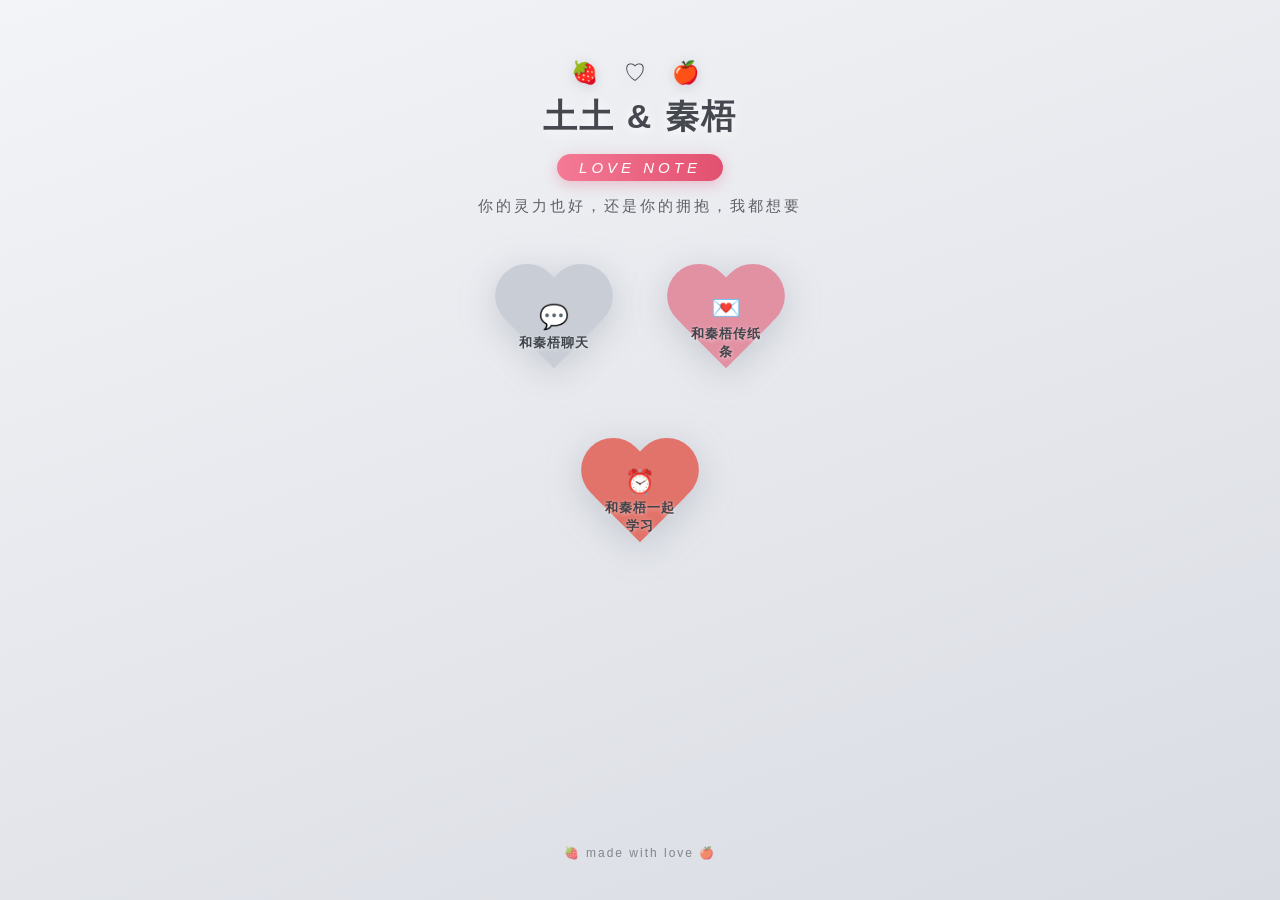
<file: index.html>
<!DOCTYPE html>
<html lang="zh-CN">
<head>
<meta charset="UTF-8">
<meta name="viewport" content="width=device-width, initial-scale=1.0, viewport-fit=cover">
<title>Love Note</title>
<link rel="stylesheet" href="style.css">
</head>
<body>

<!-- 漂浮装饰：爱心与星光 -->
<div class="float-deco" id="floatDeco"></div>

<div class="page">

  <div class="home-head">
    <div class="home-fruits">🍓 ♡ 🍎</div>
    <div class="home-names" id="homeNames"></div>
    <div><span class="home-lovenote" id="homeLoveNote"></span></div>
    <div class="home-slogan" id="homeSlogan"></div>
  </div>

  <!-- 三个爱心入口 -->
  <div class="hearts" id="hearts"></div>

  <div class="home-footer" id="homeFooter">🍓 made with love 🍎</div>
</div>

<script src="config.js"></script>
<script>
(function () {
  var g = SITE_CONFIG.global;
  var home = SITE_CONFIG.home;

  /* 应用全局配色 */
  document.documentElement.style.setProperty('--grad-from', g.gradientFrom);
  document.documentElement.style.setProperty('--grad-to', g.gradientTo);
  document.documentElement.style.setProperty('--text-color', g.textColor);
  document.title = g.siteTitle;

  /* 主页文案 */
  document.getElementById('homeNames').textContent = g.coupleNames;
  document.getElementById('homeLoveNote').textContent = g.loveNoteText;
  document.getElementById('homeSlogan').textContent = g.slogan;

  /* 渲染三个爱心入口 */
  var heartsBox = document.getElementById('hearts');
  home.hearts.forEach(function (h) {
    var item = document.createElement('div');
    item.className = 'heart-item';

    var btn = document.createElement('a');
    btn.className = 'heart-btn';
    btn.href = h.url || '#';
    btn.style.setProperty('--heart-color', h.color);
    btn.innerHTML =
      '<span class="shape"></span>' +
      '<span class="heart-content">' +
        '<span class="heart-icon">' + h.icon + '</span>' +
        '<span class="heart-label">' + escapeHtml(h.label) + '</span>' +
      '</span>';

    var sub = document.createElement('div');
    sub.className = 'heart-sub';
    sub.textContent = h.subLabel || '';

    item.appendChild(btn);
    item.appendChild(sub);
    heartsBox.appendChild(item);
  });

  /* 漂浮装饰 */
  var deco = document.getElementById('floatDeco');
  var symbols = ['🍓', '🍎', '✨', '💗', '🍒', '⭐'];
  for (var i = 0; i < 14; i++) {
    var s = document.createElement('span');
    s.textContent = symbols[i % symbols.length];
    s.style.left = (Math.random() * 100) + '%';
    s.style.fontSize = (12 + Math.random() * 16) + 'px';
    s.style.animationDuration = (9 + Math.random() * 14) + 's';
    s.style.animationDelay = (-Math.random() * 16) + 's';
    deco.appendChild(s);
  }

  function escapeHtml(str) {
    return String(str == null ? '' : str)
      .replace(/&/g, '&amp;').replace(/</g, '&lt;').replace(/>/g, '&gt;')
      .replace(/"/g, '&quot;').replace(/'/g, '&#39;');
  }
})();
</script>
</body>
</html>
</file>
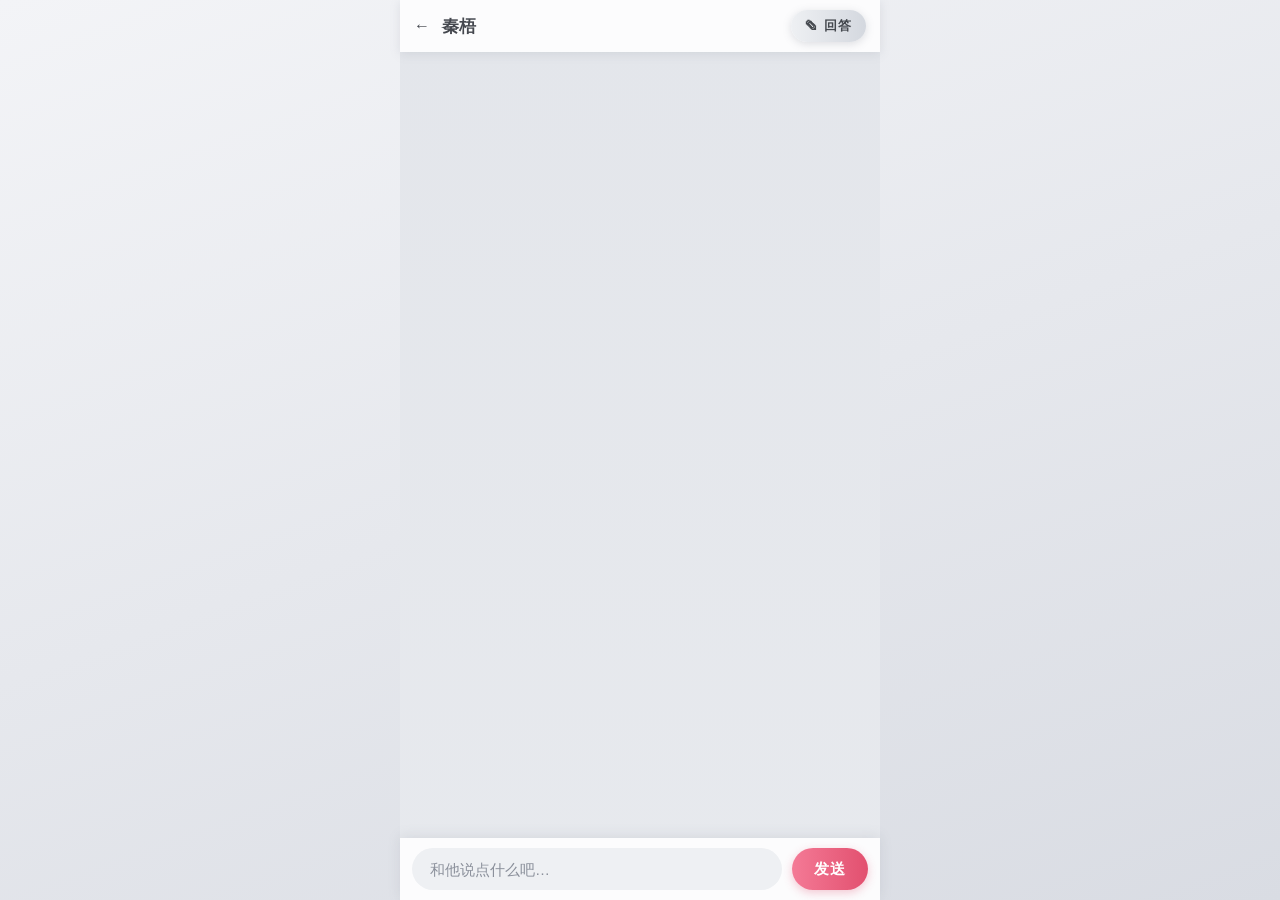
<file: chat.html>
<!DOCTYPE html>
<html lang="zh-CN">
<head>
<meta charset="UTF-8">
<meta name="viewport" content="width=device-width, initial-scale=1.0, viewport-fit=cover">
<title>聊天</title>
<link rel="stylesheet" href="style.css">
</head>
<body>

<div class="chat-app" id="chatApp">

  <!-- 顶部：返回 + 对方昵称 -->
  <header class="chat-header">
    <a class="back-btn" href="index.html" aria-label="返回主页">←</a>
    <span class="chat-title" id="chatTitle"></span>
    <button class="card-entry" id="cardEntry" type="button">✎ 回答</button>
  </header>

  <!-- 聊天记录（仅当前会话有效，刷新即清空） -->
  <main class="chat-messages" id="messages"></main>

  <!-- 底部输入栏 -->
  <footer class="chat-input-bar">
    <input type="text" id="chatInput" autocomplete="off" maxlength="500">
    <button id="sendBtn"></button>
  </footer>

  <!-- 添加回答面板 -->
  <div class="card-panel-mask hide" id="cardPanelMask">
    <div class="card-panel">
      <div class="card-panel-head">
        <span class="card-panel-title">🍓 秦梧的回答</span>
        <button class="card-panel-close" id="cardPanelClose" type="button">✕</button>
      </div>
      <div class="card-panel-tip">在这里写下你想让他说的话，添加后会和他内置的回答混在一起，聊天时随机回复。每行一条，仅保存在当前浏览器。</div>
      <div class="card-field">
        <label for="cardReplies">回答（每行一条）</label>
        <textarea id="cardReplies" placeholder="好呀，分你一半草莓～&#10;明天买给你！"></textarea>
      </div>
      <button class="card-add-btn" id="cardAddBtn" type="button">＋ 添加回答</button>
      <div class="card-list" id="cardList"></div>
    </div>
  </div>
  <div class="card-toast" id="cardToast"></div>
</div>

<script src="config.js"></script>
<script>
(function () {
  var g = SITE_CONFIG.global;
  var c = SITE_CONFIG.chat;

  /* 应用全局配色与气泡颜色 */
  var root = document.documentElement;
  root.style.setProperty('--grad-from', g.gradientFrom);
  root.style.setProperty('--grad-to', g.gradientTo);
  root.style.setProperty('--text-color', g.textColor);
  root.style.setProperty('--partner-bubble', c.partnerBubbleColor);
  root.style.setProperty('--partner-bubble-text', c.partnerBubbleTextColor);
  root.style.setProperty('--user-bubble', c.userBubbleColor);
  root.style.setProperty('--user-bubble-text', c.userBubbleTextColor);
  document.title = g.siteTitle + ' · ' + c.pageTitle;

  /* 顶部与输入栏文案 */
  document.getElementById('chatTitle').textContent = c.partnerName;
  var input = document.getElementById('chatInput');
  input.placeholder = c.inputPlaceholder;
  document.getElementById('sendBtn').textContent = c.sendButtonText;

  var msgBox = document.getElementById('messages');
  var sendBtn = document.getElementById('sendBtn');
  var waiting = false; // 是否正在等待对方回复

  /* ---------- 消息渲染 ---------- */
  function addMessage(who, text) {
    var msg = document.createElement('div');
    msg.className = 'msg ' + who;

    var avatar = document.createElement('div');
    avatar.className = 'avatar';
    if (who === 'partner') {
      avatar.style.background = c.partnerAvatarColor;
      avatar.textContent = c.partnerAvatarText;
    } else {
      avatar.style.background = c.userAvatarColor;
      avatar.textContent = c.userAvatarText;
    }

    var bubble = document.createElement('div');
    bubble.className = 'bubble';
    bubble.textContent = text; // textContent 防注入

    msg.appendChild(avatar);
    msg.appendChild(bubble);
    msgBox.appendChild(msg);
    scrollToBottom();
    return msg;
  }

  function addTyping() {
    var msg = document.createElement('div');
    msg.className = 'msg partner';
    msg.id = 'typingMsg';
    msg.innerHTML =
      '<div class="avatar" style="background:' + c.partnerAvatarColor + '">' + escapeHtml(c.partnerAvatarText) + '</div>' +
      '<div class="bubble"><span class="typing-dots"><i></i><i></i><i></i></span></div>';
    msgBox.appendChild(msg);
    scrollToBottom();
  }

  function removeTyping() {
    var t = document.getElementById('typingMsg');
    if (t && t.parentNode) t.parentNode.removeChild(t);
  }

  function scrollToBottom() {
    requestAnimationFrame(function () {
      msgBox.scrollTop = msgBox.scrollHeight;
    });
  }

  /* ---------- 自定义回答（localStorage 持久化） ---------- */
  var REPLY_KEY = 'tutu_replies_v1';
  function loadReplies() {
    try {
      var raw = JSON.parse(localStorage.getItem(REPLY_KEY));
      if (Array.isArray(raw)) {
        return raw.filter(function (x) { return typeof x === 'string'; });
      }
    } catch (e) {}
    return [];
  }
  function saveReplies(list) {
    try { localStorage.setItem(REPLY_KEY, JSON.stringify(list)); } catch (e) {}
  }
  /* 在规则列表中匹配关键词，命中则随机抽取一条回复 */
  function pickFromRules(ruleList, lower) {
    for (var i = 0; i < (ruleList || []).length; i++) {
      var rule = ruleList[i];
      var hit = (rule.keywords || []).some(function (kw) {
        return kw && lower.indexOf(String(kw).toLowerCase()) !== -1;
      });
      if (hit && rule.replies && rule.replies.length) {
        return rule.replies[Math.floor(Math.random() * rule.replies.length)];
      }
    }
    return null;
  }

  /* ---------- 回复抽取逻辑 ---------- */
  function pickReply(userText) {
    var lower = String(userText).toLowerCase();
    // 1. 内置关键词规则（原有功能，保留）
    var builtin = pickFromRules(c.keywordRules, lower);
    if (builtin) return builtin;
    // 2. 随机回答池 = 内置随机回答 + 用户自定义回答，全部平级随机抽取
    var pool = (c.randomReplies || []).concat(loadReplies());
    if (!pool.length) return '……';
    return pool[Math.floor(Math.random() * pool.length)];
  }

  /* ---------- 发送 ---------- */
  function send() {
    var text = input.value.trim();
    if (!text || waiting) return;
    input.value = '';
    addMessage('user', text);
    waiting = true;
    sendBtn.disabled = true;
    sendBtn.style.opacity = '.6';

    var delay = Number(c.replyDelayMs) || 1000;
    setTimeout(function () {
      addTyping();
    }, Math.max(0, delay - 700));

    setTimeout(function () {
      removeTyping();
      addMessage('partner', pickReply(text));
      waiting = false;
      sendBtn.disabled = false;
      sendBtn.style.opacity = '1';
    }, delay);
  }

  sendBtn.addEventListener('click', send);
  input.addEventListener('keydown', function (e) {
    if (e.key === 'Enter') send();
  });

  /* ---------- 添加回答面板交互 ---------- */
  var panelMask = document.getElementById('cardPanelMask');
  function openPanel() { renderList(); panelMask.classList.remove('hide'); }
  function closePanel() { panelMask.classList.add('hide'); }
  document.getElementById('cardEntry').addEventListener('click', openPanel);
  document.getElementById('cardPanelClose').addEventListener('click', closePanel);
  panelMask.addEventListener('click', function (e) {
    if (e.target === panelMask) closePanel();
  });

  function toast(text) {
    var el = document.getElementById('cardToast');
    el.textContent = text;
    el.classList.add('show');
    clearTimeout(el._t);
    el._t = setTimeout(function () { el.classList.remove('show'); }, 1600);
  }

  document.getElementById('cardAddBtn').addEventListener('click', function () {
    var reps = document.getElementById('cardReplies').value
      .split('\n').map(function (s) { return s.trim(); }).filter(Boolean);
    if (!reps.length) { toast('请至少写一条回答'); return; }
    var list = loadReplies().concat(reps);
    saveReplies(list);
    document.getElementById('cardReplies').value = '';
    renderList();
    toast('回答已添加 🍓');
  });

  function renderList() {
    var list = loadReplies();
    var box = document.getElementById('cardList');
    box.innerHTML = '';
    if (!list.length) {
      var empty = document.createElement('div');
      empty.className = 'card-empty';
      empty.textContent = '还没有添加回答，写一句吧～';
      box.appendChild(empty);
      return;
    }
    list.forEach(function (text, idx) {
      var item = document.createElement('div');
      item.className = 'card-item';

      var rep = document.createElement('span');
      rep.className = 'card-item-rep';
      rep.textContent = text;

      var del = document.createElement('button');
      del.className = 'card-item-del';
      del.type = 'button';
      del.textContent = '删除';
      del.addEventListener('click', function () {
        var arr = loadReplies();
        arr.splice(idx, 1);
        saveReplies(arr);
        renderList();
        toast('已删除这条回答');
      });

      item.appendChild(rep);
      item.appendChild(del);
      box.appendChild(item);
    });
  }

  function escapeHtml(str) {
    return String(str == null ? '' : str)
      .replace(/&/g, '&amp;').replace(/</g, '&lt;').replace(/>/g, '&gt;')
      .replace(/"/g, '&quot;').replace(/'/g, '&#39;');
  }
})();
</script>
</body>
</html>
</file>
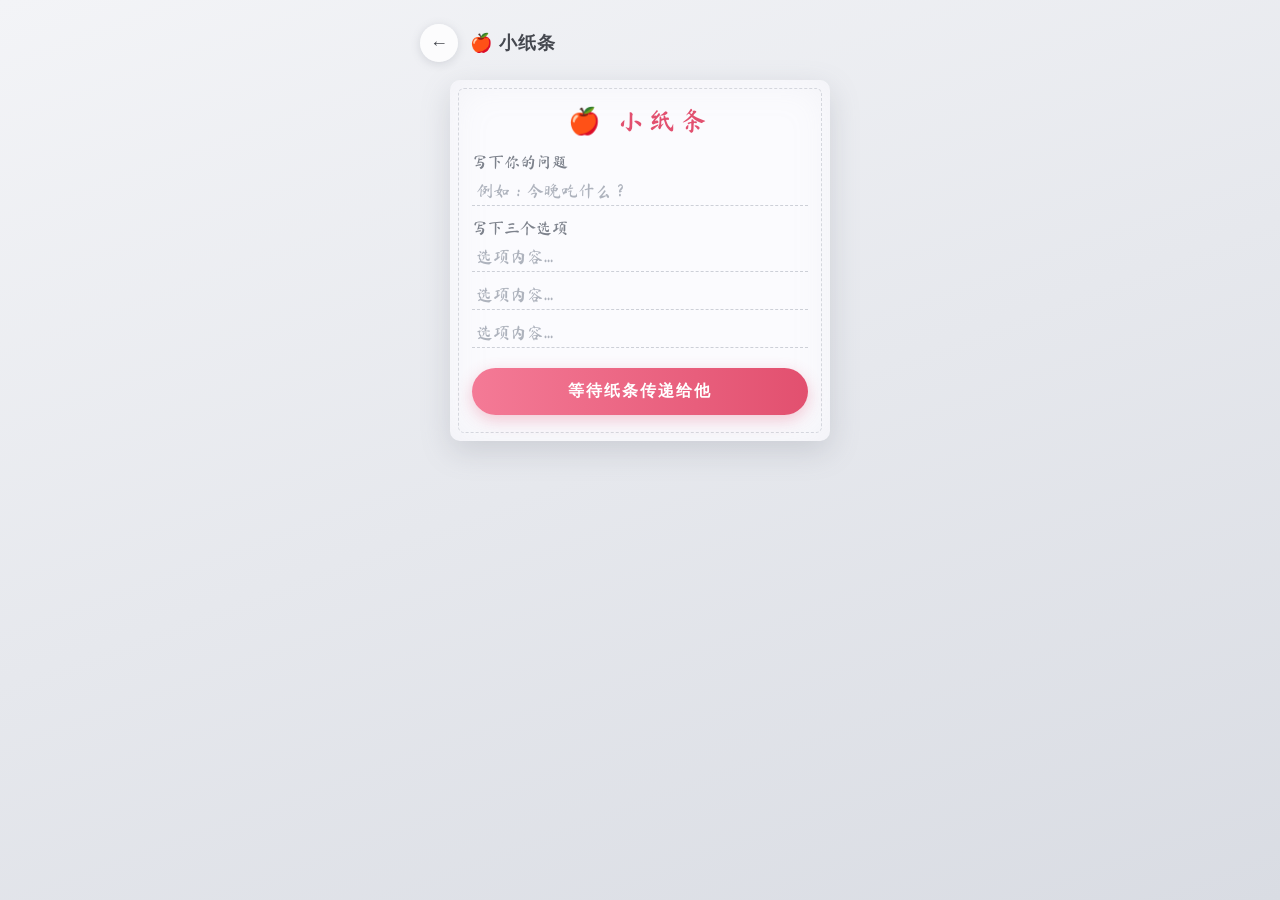
<file: note.html>
<!DOCTYPE html>
<html lang="zh-CN">
<head>
<meta charset="UTF-8">
<meta name="viewport" content="width=device-width, initial-scale=1.0, viewport-fit=cover">
<title>小纸条</title>
<link rel="stylesheet" href="style.css">
<link rel="preconnect" href="https://fonts.googleapis.com">
<link href="https://fonts.googleapis.com/css2?family=Ma+Shan+Zheng&display=swap" rel="stylesheet">
</head>
<body>

<div class="float-deco" id="floatDeco"></div>

<div class="page">

  <header class="topbar">
    <a class="back-btn" href="index.html" aria-label="返回主页">←</a>
    <span class="topbar-title" id="pageTitle"></span>
  </header>

  <!-- 状态一：正在写纸条 -->
  <div class="note-paper" id="writeState">
    <div class="note-title" id="noteTitle"></div>

    <div class="note-field">
      <label id="questionLabel"></label>
      <input type="text" id="questionInput" maxlength="60">
    </div>

    <div class="note-field">
      <label id="optionLabel"></label>
      <input type="text" id="optionA" maxlength="40">
      <input type="text" id="optionB" maxlength="40" style="margin-top:8px">
      <input type="text" id="optionC" maxlength="40" style="margin-top:8px">
    </div>

    <button class="note-btn" id="writeBtn"></button>
  </div>

  <!-- 状态二：纸条已折叠 -->
  <div id="foldState" style="display:none;width:100%">
    <div class="folded-note" id="foldedNote">
      <span class="seal">🍓</span>
    </div>
    <div class="note-hint" id="unfoldHint"></div>
  </div>

  <!-- 状态三：纸条展开（他的选择） -->
  <div id="openState" style="display:none;width:100%">
    <div class="open-note note-paper">
      <div class="note-title" id="openTitle"></div>
      <div class="note-q" id="openQuestion"></div>
      <div class="note-opt" data-letter="A">
        <span class="opt-letter">A</span>
        <span class="opt-text" id="openOptA"></span>
        <span class="opt-check"></span>
      </div>
      <div class="note-opt" data-letter="B">
        <span class="opt-letter">B</span>
        <span class="opt-text" id="openOptB"></span>
        <span class="opt-check"></span>
      </div>
      <div class="note-opt" data-letter="C">
        <span class="opt-letter">C</span>
        <span class="opt-text" id="openOptC"></span>
        <span class="opt-check"></span>
      </div>
    </div>
  </div>

  <!-- 状态三下方：再写一张 -->
  <button class="note-btn ghost" id="againBtn" style="display:none;max-width:380px"></button>
</div>

<script src="config.js"></script>
<script>
(function () {
  var g = SITE_CONFIG.global;
  var n = SITE_CONFIG.note;

  /* 应用全局配色 */
  var root = document.documentElement;
  root.style.setProperty('--grad-from', g.gradientFrom);
  root.style.setProperty('--grad-to', g.gradientTo);
  root.style.setProperty('--text-color', g.textColor);
  root.style.setProperty('--paper-color', n.paperColor);
  document.title = g.siteTitle + ' · ' + n.pageTitle;

  /* 文案注入 */
  document.getElementById('pageTitle').textContent = n.title;
  document.getElementById('noteTitle').textContent = n.title;
  document.getElementById('openTitle').textContent = n.title;
  document.getElementById('questionLabel').textContent = n.questionLabel;
  document.getElementById('questionInput').placeholder = n.questionPlaceholder;
  document.getElementById('optionLabel').textContent = n.optionLabel;
  ['optionA', 'optionB', 'optionC'].forEach(function (id) {
    document.getElementById(id).placeholder = n.optionPlaceholder;
  });
  document.getElementById('writeBtn').textContent = n.writeButton;
  document.getElementById('unfoldHint').textContent = n.unfoldHint;
  document.getElementById('againBtn').textContent = n.againButton;

  var writeState = document.getElementById('writeState');
  var foldState = document.getElementById('foldState');
  var openState = document.getElementById('openState');
  var againBtn = document.getElementById('againBtn');

  var currentData = null; // { question, options: [a,b,c], pick }

  /* ---------- 第一步：写好纸条，折叠传递 ---------- */
  document.getElementById('writeBtn').addEventListener('click', function () {
    var q = document.getElementById('questionInput').value.trim();
    var a = document.getElementById('optionA').value.trim();
    var b = document.getElementById('optionB').value.trim();
    var cOpt = document.getElementById('optionC').value.trim();

    if (!q || !a || !b || !cOpt) {
      shake(writeState);
      return;
    }

    // 纯随机选一个字母
    var letters = ['A', 'B', 'C'];
    var pick = letters[Math.floor(Math.random() * 3)];

    currentData = { question: q, options: [a, b, cOpt], pick: pick };

    // 折叠动画：纸条向上翻折收起
    writeState.style.transition = 'transform .45s ease-in, opacity .45s ease-in';
    writeState.style.transform = 'perspective(700px) rotateX(65deg)';
    writeState.style.opacity = '0';

    setTimeout(function () {
      writeState.style.display = 'none';
      foldState.style.display = 'block';
    }, 450);
  });

  /* ---------- 第二步：点击折叠纸条，展开看结果 ---------- */
  document.getElementById('foldedNote').addEventListener('click', function () {
    if (!currentData) return;

    document.getElementById('openQuestion').textContent = currentData.question;
    document.getElementById('openOptA').textContent = currentData.options[0];
    document.getElementById('openOptB').textContent = currentData.options[1];
    document.getElementById('openOptC').textContent = currentData.options[2];

    foldState.style.display = 'none';
    openState.style.display = 'block';

    // 在随机选中的字母上标红色爱心（不再画勾）
    var opts = openState.querySelectorAll('.note-opt');
    opts.forEach(function (el) {
      el.classList.remove('checked');
      if (el.getAttribute('data-letter') === currentData.pick) {
        el.classList.add('checked');
      }
    });

    againBtn.style.display = 'block';
    againBtn.scrollIntoView({ behavior: 'smooth', block: 'nearest' });
  });

  /* ---------- 第三步：再写一张 ---------- */
  againBtn.addEventListener('click', function () {
    currentData = null;
    openState.style.display = 'none';
    againBtn.style.display = 'none';
    ['questionInput', 'optionA', 'optionB', 'optionC'].forEach(function (id) {
      document.getElementById(id).value = '';
    });
    writeState.style.display = 'block';
    writeState.style.transition = 'none';
    writeState.style.transform = 'none';
    writeState.style.opacity = '1';
    window.scrollTo({ top: 0, behavior: 'smooth' });
  });

  /* 未填完整时的抖动提示 */
  function shake(el) {
    el.style.animation = 'none';
    void el.offsetWidth;
    el.style.animation = 'shakeX .4s ease';
    setTimeout(function () { el.style.animation = ''; }, 450);
    var style = document.createElement('style');
    style.textContent = '@keyframes shakeX{0%,100%{transform:translateX(0)}25%{transform:translateX(-7px)}50%{transform:translateX(7px)}75%{transform:translateX(-4px)}}';
    document.head.appendChild(style);
  }

  /* 漂浮装饰 */
  var deco = document.getElementById('floatDeco');
  var symbols = ['🍎', '🍓', '✨', '💌'];
  for (var i = 0; i < 10; i++) {
    var s = document.createElement('span');
    s.textContent = symbols[i % symbols.length];
    s.style.left = (Math.random() * 100) + '%';
    s.style.fontSize = (12 + Math.random() * 14) + 'px';
    s.style.animationDuration = (10 + Math.random() * 14) + 's';
    s.style.animationDelay = (-Math.random() * 16) + 's';
    deco.appendChild(s);
  }
})();
</script>
</body>
</html>
</file>
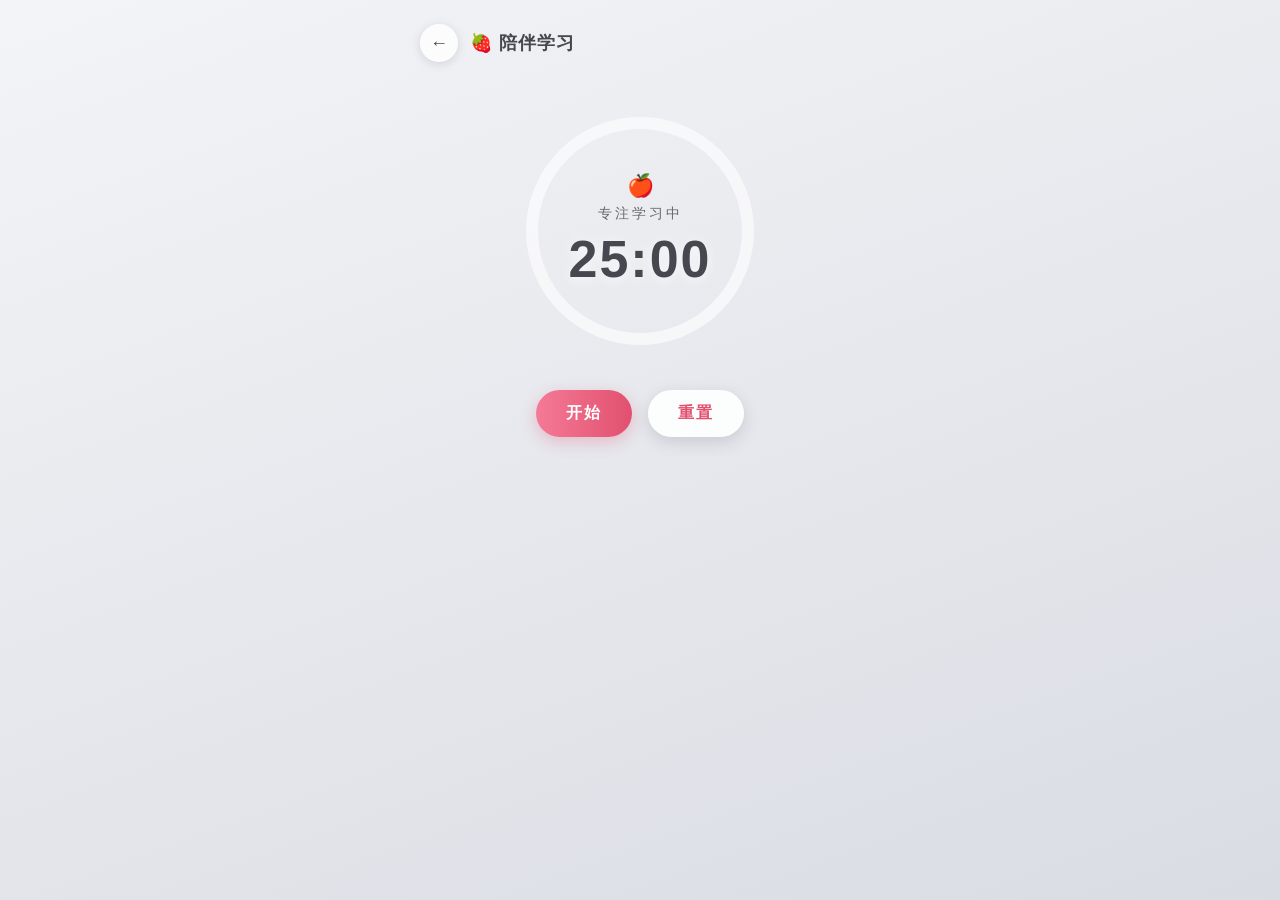
<file: timer.html>
<!DOCTYPE html>
<html lang="zh-CN">
<head>
<meta charset="UTF-8">
<meta name="viewport" content="width=device-width, initial-scale=1.0, viewport-fit=cover">
<title>陪伴学习</title>
<link rel="stylesheet" href="style.css">
</head>
<body>

<div class="float-deco" id="floatDeco"></div>

<div class="page">

  <header class="topbar">
    <a class="back-btn" href="index.html" aria-label="返回主页">←</a>
    <span class="topbar-title" id="pageTitle"></span>
  </header>

  <div class="timer-stage">

    <!-- 圆形进度环 -->
    <div class="timer-ring-wrap">
      <svg width="250" height="250" viewBox="0 0 250 250">
        <circle class="timer-ring-bg" cx="125" cy="125" r="108"></circle>
        <circle class="timer-ring-fg" id="ringFg" cx="125" cy="125" r="108"></circle>
      </svg>
      <div class="timer-center">
        <div class="timer-emoji" id="timerEmoji">🍎</div>
        <div class="timer-phase" id="timerPhase"></div>
        <div class="timer-time" id="timerTime">25:00</div>
      </div>
    </div>

    <!-- 控制按钮 -->
    <div class="timer-controls">
      <button class="timer-btn primary" id="startBtn"></button>
      <button class="timer-btn plain" id="resetBtn"></button>
    </div>

    <!-- 鼓励语气泡（专注期随机出现一次，持续显示几分钟后消失） -->
    <div class="encourage-bubble hide" id="encourageBubble">
      <span class="encourage-heart">🍓</span><span id="encourageText"></span>
    </div>
  </div>
</div>

<script src="config.js"></script>
<script>
(function () {
  var g = SITE_CONFIG.global;
  var t = SITE_CONFIG.timer;

  /* 应用全局配色 */
  var root = document.documentElement;
  root.style.setProperty('--grad-from', g.gradientFrom);
  root.style.setProperty('--grad-to', g.gradientTo);
  root.style.setProperty('--text-color', g.textColor);
  document.title = g.siteTitle + ' · ' + t.pageTitle;

  document.getElementById('pageTitle').textContent = t.pageTitle;
  document.getElementById('startBtn').textContent = t.startButtonText;
  document.getElementById('resetBtn').textContent = t.resetButtonText;
  document.getElementById('timerPhase').textContent = t.focusText;

  var FOCUS_SEC = (Number(t.focusMinutes) || 25) * 60;
  var BREAK_SEC = (Number(t.breakMinutes) || 5) * 60;

  var PHASE = { IDLE: 'idle', FOCUS: 'focus', BREAK: 'break' };

  var phase = PHASE.IDLE;
  var running = false;
  var remain = FOCUS_SEC;
  var elapsed = 0;                 // 当前周期已经过的秒数（暂停时不增长）
  var encourageTarget = -1;        // 鼓励语出现的时间点（秒）
  var encourageShown = false;
  var encourageHideAt = -1;        // 鼓励语消失的时间点（秒）

  var ring = document.getElementById('ringFg');
  var R = 108;
  var CIRC = 2 * Math.PI * R;
  ring.style.strokeDasharray = CIRC;
  ring.style.strokeDashoffset = 0;

  var timeEl = document.getElementById('timerTime');
  var phaseEl = document.getElementById('timerPhase');
  var emojiEl = document.getElementById('timerEmoji');
  var startBtn = document.getElementById('startBtn');
  var resetBtn = document.getElementById('resetBtn');
  var bubble = document.getElementById('encourageBubble');
  var bubbleText = document.getElementById('encourageText');

  var tick = null;

  /* ---------- 渲染 ---------- */
  function fmt(sec) {
    sec = Math.max(0, Math.round(sec));
    var m = Math.floor(sec / 60), s = sec % 60;
    return (m < 10 ? '0' + m : m) + ':' + (s < 10 ? '0' + s : s);
  }

  function render() {
    timeEl.textContent = fmt(remain);
    var total = (phase === PHASE.BREAK) ? BREAK_SEC : FOCUS_SEC;
    var progress = total ? (total - remain) / total : 0;
    ring.style.strokeDashoffset = CIRC * (1 - progress);
  }

  function setPhase(p) {
    phase = p;
    if (p === PHASE.FOCUS) {
      remain = FOCUS_SEC;
      emojiEl.textContent = '🍎';
      phaseEl.textContent = t.focusText;
    } else if (p === PHASE.BREAK) {
      remain = BREAK_SEC;
      emojiEl.textContent = '🍓';
      phaseEl.textContent = t.breakText;
    } else {
      remain = FOCUS_SEC;
      emojiEl.textContent = '🍎';
      phaseEl.textContent = t.focusText;
    }
    render();
  }

  /* ---------- 鼓励语逻辑 ----------
   * 每个专注周期内随机出现一条：
   * 出现时间点 = 专注开始后 [encourageShowAfterMin, encourageShowBeforeMin] 分钟内的随机秒数
   * 弹出后持续 encourageDurationMin 分钟再消失
   * 暂停时计时停止，鼓励语的显示与消失也随之顺延
   */
  function scheduleEncourage() {
    var after = (Number(t.encourageShowAfterMin) || 5) * 60;
    var before = (Number(t.encourageShowBeforeMin) || 15) * 60;
    var dur = (Number(t.encourageDurationMin) || 5) * 60;
    if (before < after) before = after;
    var maxTarget = Math.min(before, FOCUS_SEC - 60); // 至少留 1 分钟展示时间
    if (maxTarget < after) maxTarget = after;
    encourageTarget = after + Math.floor(Math.random() * (maxTarget - after + 1));
    encourageHideAt = encourageTarget + dur;
    encourageShown = false;
    hideBubble();
  }

  function showBubble() {
    var list = t.encouragementList || [];
    if (!list.length) return;
    bubbleText.textContent = list[Math.floor(Math.random() * list.length)];
    bubble.classList.remove('hide');
  }

  function hideBubble() {
    bubble.classList.add('hide');
  }

  /* ---------- 计时 ---------- */
  function startTicking() {
    stopTicking();
    tick = setInterval(function () {
      if (!running) return;
      elapsed++;
      remain--;

      /* 鼓励语触发与消失（仅在专注阶段） */
      if (phase === PHASE.FOCUS) {
        if (!encourageShown && elapsed >= encourageTarget) {
          encourageShown = true;
          showBubble();
        }
        if (encourageShown && elapsed >= encourageHideAt) {
          hideBubble();
        }
      }

      if (remain <= 0) {
        if (phase === PHASE.FOCUS) {
          /* 专注结束 -> 进入休息 */
          setPhase(PHASE.BREAK);
          elapsed = 0;
          hideBubble();
        } else {
          /* 休息结束 -> 回到待开始状态 */
          running = false;
          stopTicking();
          setPhase(PHASE.IDLE);
          startBtn.textContent = t.startButtonText;
        }
        return;
      }
      render();
    }, 1000);
  }

  function stopTicking() {
    if (tick) { clearInterval(tick); tick = null; }
  }

  /* ---------- 按钮 ---------- */
  startBtn.addEventListener('click', function () {
    if (phase === PHASE.IDLE) {
      /* 开始专注 */
      setPhase(PHASE.FOCUS);
      elapsed = 0;
      scheduleEncourage();
      running = true;
      startBtn.textContent = t.pauseButtonText;
      startTicking();
    } else if (running) {
      /* 暂停 */
      running = false;
      startBtn.textContent = t.startButtonText;
    } else {
      /* 继续 */
      running = true;
      startBtn.textContent = t.pauseButtonText;
    }
  });

  resetBtn.addEventListener('click', function () {
    running = false;
    stopTicking();
    hideBubble();
    setPhase(PHASE.IDLE);
    startBtn.textContent = t.startButtonText;
  });

  /* 初始渲染 */
  setPhase(PHASE.IDLE);

  /* 漂浮装饰 */
  var deco = document.getElementById('floatDeco');
  var symbols = ['🍓', '🍎', '📖', '✨'];
  for (var i = 0; i < 10; i++) {
    var s = document.createElement('span');
    s.textContent = symbols[i % symbols.length];
    s.style.left = (Math.random() * 100) + '%';
    s.style.fontSize = (12 + Math.random() * 14) + 'px';
    s.style.animationDuration = (10 + Math.random() * 14) + 's';
    s.style.animationDelay = (-Math.random() * 16) + 's';
    deco.appendChild(s);
  }
})();
</script>
</body>
</html>
</file>
<file: style.css>
/* =====================================================
 * 全局样式 - 银灰质感 · 草莓苹果点缀 · 移动端优先
 * ===================================================== */
:root {
  --rose: #e2506f;          /* 草莓红 */
  --rose-soft: #f47a96;     /* 草莓粉 */
  --rose-bg: #fde3e9;       /* 草莓浅底 */
  --apple: #d9483f;         /* 苹果红 */
  --silver-bg: #eef0f3;     /* 浅银灰（卡片 / 输入框） */
  --silver: #d4d8df;        /* 中银灰（按钮 / 描边） */
  --silver-deep: #a9afba;   /* 深银灰（边框） */
  --ink: #45494f;           /* 主文字 */
  --ink-soft: #8b909b;      /* 次要文字 */
  --shadow-silver: rgba(108, 114, 128, .22);
  --shadow-rose: rgba(226, 80, 111, .3);
}
* { margin: 0; padding: 0; box-sizing: border-box; -webkit-tap-highlight-color: transparent; }

html, body { height: 100%; }

body {
  font-family: "PingFang SC", "Microsoft YaHei", "Hiragino Sans GB", sans-serif;
  color: var(--text-color, #45484f);
  background: linear-gradient(160deg, var(--grad-from, #f3f4f7), var(--grad-to, #d9dce3)) fixed;
  min-height: 100vh;
  overflow-x: hidden;
}

a { text-decoration: none; color: inherit; }
button { font-family: inherit; }
input, textarea { font-family: inherit; }

/* ---------- 通用页面容器 ---------- */
.page {
  max-width: 480px;
  margin: 0 auto;
  min-height: 100vh;
  padding: 24px 20px 40px;
  display: flex;
  flex-direction: column;
  align-items: center;
  position: relative;
  animation: pageIn .6s ease both;
}
@keyframes pageIn {
  from { opacity: 0; transform: translateY(14px); }
  to   { opacity: 1; transform: translateY(0); }
}

/* ---------- 顶部导航（子页面用） ---------- */
.topbar {
  width: 100%;
  display: flex;
  align-items: center;
  gap: 12px;
  margin-bottom: 18px;
}
.topbar .back-btn {
  width: 38px; height: 38px;
  border-radius: 50%;
  background: rgba(255, 255, 255, .8);
  display: flex; align-items: center; justify-content: center;
  font-size: 18px;
  color: var(--text-color, #45484f);
  box-shadow: 0 2px 10px var(--shadow-silver);
  transition: transform .2s;
}
.topbar .back-btn:active { transform: scale(.9); }
.topbar .topbar-title {
  font-size: 18px;
  font-weight: 700;
  letter-spacing: 1px;
}

/* ---------- 漂浮装饰（草莓 / 苹果 / 星光） ---------- */
.float-deco {
  position: fixed;
  inset: 0;
  pointer-events: none;
  overflow: hidden;
  z-index: 0;
}
.float-deco span {
  position: absolute;
  bottom: -40px;
  opacity: .4;
  animation: floatUp linear infinite;
  font-size: 18px;
}
@keyframes floatUp {
  0%   { transform: translateY(0) rotate(0deg); opacity: 0; }
  10%  { opacity: .5; }
  90%  { opacity: .35; }
  100% { transform: translateY(-110vh) rotate(360deg); opacity: 0; }
}

/* =====================================================
 * 主页
 * ===================================================== */
.home-head {
  text-align: center;
  margin: 34px 0 10px;
  z-index: 1;
}
.home-fruits {
  font-size: 22px;
  letter-spacing: 10px;
  margin-bottom: 6px;
  filter: drop-shadow(0 2px 6px rgba(108, 114, 128, .25));
}
.home-names {
  font-size: 34px;
  font-weight: 800;
  letter-spacing: 2px;
  text-shadow: 0 2px 12px rgba(255, 255, 255, .9);
}
.home-lovenote {
  display: inline-block;
  margin-top: 14px;
  padding: 5px 22px;
  font-size: 15px;
  letter-spacing: 4px;
  font-style: italic;
  color: #fff;
  background: linear-gradient(90deg, var(--rose-soft), var(--rose));
  border-radius: 999px;
  box-shadow: 0 4px 14px var(--shadow-rose);
  text-transform: uppercase;
}
.home-slogan {
  margin-top: 16px;
  font-size: 15px;
  letter-spacing: 3px;
  opacity: .85;
}

/* ---------- 爱心按钮 ---------- */
.hearts {
  margin-top: 40px;
  display: flex;
  flex-direction: column;
  align-items: center;
  gap: 34px;
  z-index: 1;
}
.heart-item { display: flex; flex-direction: column; align-items: center; }
.heart-btn {
  position: relative;
  width: 128px; height: 118px;
  display: block;
  cursor: pointer;
  transition: transform .25s ease;
  animation: heartBeat 2.6s ease-in-out infinite;
}
.heart-btn:active { transform: scale(.92); }
@keyframes heartBeat {
  0%, 100% { transform: scale(1); }
  12%      { transform: scale(1.06); }
  24%      { transform: scale(1); }
}
.heart-btn .shape, .heart-btn .shape::before, .heart-btn .shape::after {
  position: absolute;
  background: var(--heart-color, #c9ced6);
}
.heart-btn .shape {
  top: 0; left: 0;
  width: 128px; height: 118px;
  transform: none;
  filter: drop-shadow(0 8px 18px rgba(108, 114, 128, .28));
  background: transparent;
}
.heart-btn .shape::before, .heart-btn .shape::after {
  content: "";
  top: 0;
  width: 64px; height: 102px;
  border-radius: 64px 64px 0 0;
}
.heart-btn .shape::before {
  left: 64px;
  transform: rotate(-45deg);
  transform-origin: 0 100%;
}
.heart-btn .shape::after {
  left: 0;
  transform: rotate(45deg);
  transform-origin: 100% 100%;
}
.heart-btn .heart-content {
  position: absolute;
  left: 50%; top: 52%;
  transform: translate(-50%, -50%);
  width: 80px;
  text-align: center;
  color: #3f434a;
  z-index: 2;
  pointer-events: none;
}
.heart-btn .heart-icon { font-size: 24px; display: block; line-height: 1.2; }
.heart-btn .heart-label {
  display: block;
  font-size: 13px;
  font-weight: 700;
  letter-spacing: 1px;
  text-shadow: 0 1px 4px rgba(255, 255, 255, .55);
  margin-top: 2px;
}
.heart-item .heart-sub {
  margin-top: 12px;
  font-size: 12.5px;
  letter-spacing: 1px;
  opacity: .75;
}

.home-footer {
  margin-top: auto;
  padding-top: 44px;
  font-size: 12px;
  letter-spacing: 2px;
  opacity: .6;
  z-index: 1;
}

/* =====================================================
 * 聊天页（仿微信）
 * ===================================================== */
.chat-app {
  position: fixed;
  inset: 0;
  max-width: 480px;
  margin: 0 auto;
  display: flex;
  flex-direction: column;
  background: var(--grad-to, #d9dce3);
}
.chat-header {
  flex: none;
  height: 52px;
  display: flex;
  align-items: center;
  gap: 12px;
  padding: 0 14px;
  background: rgba(255, 255, 255, .9);
  box-shadow: 0 2px 10px rgba(108, 114, 128, .15);
  z-index: 5;
}
.chat-header .chat-title { font-size: 17px; font-weight: 700; }

.chat-messages {
  flex: 1;
  overflow-y: auto;
  padding: 16px 10px 12px;
  display: flex;
  flex-direction: column;
  gap: 14px;
  background: linear-gradient(180deg, rgba(238, 240, 243, .5), rgba(238, 240, 243, .65));
}

.msg { display: flex; gap: 8px; max-width: 86%; animation: msgIn .3s ease both; }
@keyframes msgIn {
  from { opacity: 0; transform: translateY(8px); }
  to   { opacity: 1; transform: translateY(0); }
}
.msg.partner { align-self: flex-start; }
.msg.user { align-self: flex-end; flex-direction: row-reverse; }

.msg .avatar {
  flex: none;
  width: 40px; height: 40px;
  border-radius: 8px;
  display: flex; align-items: center; justify-content: center;
  color: #fff;
  font-size: 16px;
  font-weight: 700;
  box-shadow: 0 2px 8px rgba(108, 114, 128, .22);
}
.msg .bubble {
  padding: 10px 14px;
  font-size: 15px;
  line-height: 1.55;
  border-radius: 12px;
  word-break: break-word;
  box-shadow: 0 2px 8px rgba(108, 114, 128, .14);
}
.msg.partner .bubble {
  background: var(--partner-bubble, #fff);
  color: var(--partner-bubble-text, #45484f);
  border-top-left-radius: 4px;
}
.msg.user .bubble {
  background: var(--user-bubble, #dfe2e8);
  color: var(--user-bubble-text, #3f434a);
  border-top-right-radius: 4px;
}

/* 正在输入气泡 */
.typing-dots { display: inline-flex; gap: 4px; align-items: center; height: 18px; }
.typing-dots i {
  width: 6px; height: 6px;
  border-radius: 50%;
  background: var(--text-color, #45484f);
  opacity: .5;
  animation: blink 1.2s infinite;
}
.typing-dots i:nth-child(2) { animation-delay: .2s; }
.typing-dots i:nth-child(3) { animation-delay: .4s; }
@keyframes blink { 0%, 80%, 100% { opacity: .25; } 40% { opacity: .9; } }

.chat-input-bar {
  flex: none;
  display: flex;
  gap: 10px;
  padding: 10px 12px calc(10px + env(safe-area-inset-bottom));
  background: rgba(255, 255, 255, .92);
  box-shadow: 0 -2px 12px rgba(108, 114, 128, .14);
}
.chat-input-bar input {
  flex: 1;
  height: 42px;
  border: none;
  outline: none;
  border-radius: 999px;
  background: var(--silver-bg, #eef0f3);
  padding: 0 18px;
  font-size: 15px;
  color: var(--text-color, #45484f);
}
.chat-input-bar input::placeholder { color: var(--ink-soft, #8b909b); }
.chat-input-bar button {
  flex: none;
  height: 42px;
  padding: 0 22px;
  border: none;
  border-radius: 999px;
  background: linear-gradient(90deg, var(--rose-soft), var(--rose));
  color: #fff;
  font-size: 15px;
  font-weight: 700;
  letter-spacing: 1px;
  box-shadow: 0 3px 10px var(--shadow-rose);
  transition: transform .15s;
}
.chat-input-bar button:active { transform: scale(.94); }

/* ---------- 字卡面板 ---------- */
.chat-header .card-entry {
  margin-left: auto;
  display: flex;
  align-items: center;
  gap: 4px;
  border: none;
  background: linear-gradient(90deg, var(--silver-bg, #eef0f3), var(--silver, #d4d8df));
  color: var(--ink, #45494f);
  font-size: 13px;
  font-weight: 700;
  letter-spacing: 1px;
  padding: 7px 14px;
  border-radius: 999px;
  cursor: pointer;
  box-shadow: 0 2px 8px var(--shadow-silver);
  transition: transform .15s;
}
.chat-header .card-entry:active { transform: scale(.92); }

.card-panel-mask {
  position: fixed;
  inset: 0;
  background: rgba(50, 54, 62, .45);
  display: flex;
  align-items: center;
  justify-content: center;
  z-index: 60;
  padding: 16px;
  backdrop-filter: blur(3px);
}
.card-panel-mask.hide { display: none; }
.card-panel {
  width: 100%;
  max-width: 400px;
  max-height: 82vh;
  overflow-y: auto;
  background: var(--paper-color, #fbfbfe);
  border-radius: 16px;
  box-shadow: 0 18px 50px rgba(40, 44, 54, .35);
  padding: 20px;
  animation: panelIn .3s ease both;
}
@keyframes panelIn {
  from { opacity: 0; transform: translateY(18px) scale(.95); }
  to   { opacity: 1; transform: translateY(0) scale(1); }
}
.card-panel-head {
  display: flex;
  align-items: center;
  justify-content: space-between;
  margin-bottom: 8px;
}
.card-panel-title {
  font-size: 17px;
  font-weight: 800;
  letter-spacing: 1px;
  color: var(--ink, #45494f);
}
.card-panel-close {
  width: 30px; height: 30px;
  border: none;
  border-radius: 50%;
  background: var(--silver-bg, #eef0f3);
  color: var(--ink-soft, #8b909b);
  font-size: 14px;
  cursor: pointer;
}
.card-panel-tip {
  font-size: 12px;
  color: var(--ink-soft, #8b909b);
  margin-bottom: 16px;
  line-height: 1.6;
}
.card-field { margin-bottom: 12px; }
.card-field label {
  display: block;
  font-size: 13px;
  color: var(--ink-soft, #8b909b);
  margin-bottom: 6px;
  letter-spacing: .5px;
}
.card-field input, .card-field textarea {
  width: 100%;
  border: 1.5px solid #d9dde4;
  border-radius: 10px;
  padding: 9px 12px;
  font-size: 14px;
  outline: none;
  background: #fff;
  color: var(--text-color, #45484f);
  transition: border-color .2s;
}
.card-field input:focus, .card-field textarea:focus { border-color: var(--rose, #e2506f); }
.card-field textarea { min-height: 84px; resize: vertical; line-height: 1.5; }
.card-add-btn {
  width: 100%;
  border: none;
  border-radius: 999px;
  padding: 12px;
  background: linear-gradient(90deg, var(--rose-soft), var(--rose));
  color: #fff;
  font-size: 15px;
  font-weight: 700;
  letter-spacing: 2px;
  box-shadow: 0 4px 14px var(--shadow-rose);
  cursor: pointer;
  transition: transform .15s;
}
.card-add-btn:active { transform: scale(.97); }
.card-list { margin-top: 18px; display: flex; flex-direction: column; gap: 10px; }
.card-empty {
  text-align: center;
  font-size: 13px;
  color: var(--ink-soft, #8b909b);
  padding: 18px 0;
}
.card-item {
  border: 1.5px dashed #d0d5dd;
  border-radius: 12px;
  padding: 10px 12px;
  background: #fafbfc;
  display: flex;
  align-items: center;
  gap: 10px;
}
.card-item-rep {
  flex: 1;
  font-size: 13px;
  color: var(--ink, #45494f);
  line-height: 1.55;
  word-break: break-word;
}
.card-item-del {
  flex: none;
  border: none;
  background: var(--rose-bg, #fde3e9);
  color: var(--rose, #e2506f);
  border-radius: 8px;
  padding: 4px 12px;
  font-size: 12px;
  cursor: pointer;
}
.card-toast {
  position: fixed;
  left: 50%;
  bottom: 26px;
  transform: translateX(-50%) translateY(8px);
  background: rgba(45, 49, 56, .92);
  color: #fff;
  font-size: 13px;
  padding: 9px 20px;
  border-radius: 999px;
  opacity: 0;
  pointer-events: none;
  transition: all .25s;
  z-index: 70;
  white-space: nowrap;
}
.card-toast.show { opacity: 1; transform: translateX(-50%) translateY(0); }

/* =====================================================
 * 小纸条页
 * ===================================================== */
.note-paper {
  width: 100%;
  max-width: 380px;
  background: var(--paper-color, #fbfbfe);
  border-radius: 10px;
  padding: 26px 22px;
  box-shadow: 0 10px 30px rgba(108, 114, 128, .22), inset 0 0 40px rgba(169, 175, 186, .12);
  position: relative;
  z-index: 1;
  transform-origin: top center;
}
.note-paper::before {
  content: "";
  position: absolute;
  inset: 8px;
  border: 1.5px dashed rgba(150, 156, 168, .35);
  border-radius: 6px;
  pointer-events: none;
}
.note-title {
  text-align: center;
  font-family: "Ma Shan Zheng", "KaiTi", "楷体", cursive;
  font-size: 26px;
  letter-spacing: 6px;
  margin-bottom: 18px;
  color: var(--rose, #e2506f);
}
.note-field { margin-bottom: 14px; position: relative; z-index: 1; }
.note-field label {
  display: block;
  font-family: "Ma Shan Zheng", "KaiTi", "楷体", cursive;
  font-size: 16px;
  margin-bottom: 6px;
  color: #7d828c;
}
.note-field input {
  width: 100%;
  border: none;
  outline: none;
  border-bottom: 1.5px dashed rgba(150, 156, 168, .45);
  background: transparent;
  padding: 6px 4px;
  font-family: "Ma Shan Zheng", "KaiTi", "楷体", cursive;
  font-size: 17px;
  color: var(--text-color, #45484f);
}
.note-field input::placeholder { color: #aeb3bd; }

.note-btn {
  display: block;
  width: 100%;
  margin-top: 20px;
  padding: 13px;
  border: none;
  border-radius: 999px;
  background: linear-gradient(90deg, var(--rose-soft), var(--rose));
  color: #fff;
  font-size: 16px;
  font-weight: 700;
  letter-spacing: 2px;
  box-shadow: 0 5px 16px var(--shadow-rose);
  transition: transform .15s;
  position: relative;
  z-index: 1;
}
.note-btn:active { transform: scale(.97); }
.note-btn.ghost {
  background: rgba(255, 255, 255, .85);
  color: var(--rose, #e2506f);
  box-shadow: 0 4px 12px rgba(108, 114, 128, .18);
}

/* 折叠后的纸条 */
.folded-note {
  width: 240px;
  height: 74px;
  margin: 30px auto 6px;
  background: var(--paper-color, #fbfbfe);
  border-radius: 8px;
  box-shadow: 0 10px 24px rgba(108, 114, 128, .28);
  position: relative;
  cursor: pointer;
  display: flex;
  align-items: center;
  justify-content: center;
  animation: foldIn .55s ease both;
  z-index: 1;
}
.folded-note::before {
  content: "";
  position: absolute;
  left: 0; right: 0; top: 0;
  height: 50%;
  background: rgba(238, 240, 243, .7);
  border-radius: 8px 8px 0 0;
  border-bottom: 1px dashed rgba(150, 156, 168, .4);
}
.folded-note .seal {
  position: relative;
  z-index: 2;
  font-size: 24px;
  animation: heartBeat 2s ease-in-out infinite;
}
@keyframes foldIn {
  0%   { transform: perspective(700px) rotateX(-70deg); opacity: 0; }
  100% { transform: perspective(700px) rotateX(0); opacity: 1; }
}
.note-hint {
  text-align: center;
  font-size: 13.5px;
  letter-spacing: 1px;
  opacity: .8;
  margin-top: 14px;
  z-index: 1;
}

/* 展开后的纸条 */
.open-note {
  width: 100%;
  max-width: 380px;
  animation: unfoldIn .5s ease both;
  z-index: 1;
}
@keyframes unfoldIn {
  0%   { transform: perspective(700px) rotateX(60deg); opacity: 0; }
  100% { transform: perspective(700px) rotateX(0); opacity: 1; }
}
.open-note .note-q {
  font-family: "Ma Shan Zheng", "KaiTi", "楷体", cursive;
  font-size: 21px;
  text-align: center;
  margin-bottom: 18px;
  color: var(--text-color, #45484f);
}
.open-note .note-opt {
  display: flex;
  align-items: center;
  gap: 12px;
  font-family: "Ma Shan Zheng", "KaiTi", "楷体", cursive;
  font-size: 19px;
  padding: 10px 6px;
  color: var(--text-color, #45484f);
}
.open-note .note-opt .opt-letter {
  flex: none;
  width: 30px; height: 30px;
  border: 1.5px solid rgba(150, 156, 168, .5);
  border-radius: 50%;
  display: flex; align-items: center; justify-content: center;
  font-size: 16px;
  position: relative;
}
.open-note .note-opt.checked .opt-letter {
  border-color: var(--rose, #e2506f);
  background: rgba(226, 80, 111, .14);
}
.open-note .note-opt .opt-check {
  position: absolute;
  inset: -8px -10px;
  display: flex; align-items: center; justify-content: center;
}
.open-note .note-opt.checked .opt-check::after {
  content: "♥";
  font-size: 34px;
  color: var(--rose, #e2506f);
  transform: rotate(-12deg);
  text-shadow: 0 0 1px var(--rose, #e2506f);
  animation: heartPop .4s cubic-bezier(.2, 1.6, .4, 1) both;
}
@keyframes heartPop {
  0% { transform: rotate(-12deg) scale(2.4); opacity: 0; }
  100% { transform: rotate(-12deg) scale(1); opacity: 1; }
}

/* =====================================================
 * 计时器页
 * ===================================================== */
.timer-stage {
  display: flex;
  flex-direction: column;
  align-items: center;
  margin-top: 26px;
  z-index: 1;
}
.timer-ring-wrap { position: relative; width: 250px; height: 250px; }
.timer-ring-wrap svg { transform: rotate(-90deg); }
.timer-ring-bg { fill: none; stroke: rgba(255, 255, 255, .6); stroke-width: 12; }
.timer-ring-fg {
  fill: none;
  stroke: var(--rose, #e2506f);
  stroke-width: 12;
  stroke-linecap: round;
  transition: stroke-dashoffset .5s linear;
}
.timer-center {
  position: absolute;
  inset: 0;
  display: flex;
  flex-direction: column;
  align-items: center;
  justify-content: center;
  gap: 6px;
}
.timer-phase {
  font-size: 14px;
  letter-spacing: 3px;
  opacity: .8;
}
.timer-time {
  font-size: 52px;
  font-weight: 800;
  letter-spacing: 2px;
  font-variant-numeric: tabular-nums;
  text-shadow: 0 2px 12px rgba(255, 255, 255, .8);
}
.timer-emoji { font-size: 22px; }

.timer-controls {
  display: flex;
  gap: 16px;
  margin-top: 34px;
}
.timer-btn {
  min-width: 96px;
  padding: 13px 22px;
  border: none;
  border-radius: 999px;
  font-size: 16px;
  font-weight: 700;
  letter-spacing: 2px;
  box-shadow: 0 5px 16px rgba(108, 114, 128, .24);
  transition: transform .15s;
}
.timer-btn:active { transform: scale(.94); }
.timer-btn.primary { background: linear-gradient(90deg, var(--rose-soft), var(--rose)); color: #fff; box-shadow: 0 5px 16px var(--shadow-rose); }
.timer-btn.plain { background: rgba(255, 255, 255, .88); color: var(--rose, #e2506f); }

/* 鼓励语气泡 */
.encourage-bubble {
  position: relative;
  margin-top: 30px;
  max-width: 340px;
  padding: 16px 20px;
  background: rgba(255, 255, 255, .92);
  border-radius: 16px;
  box-shadow: 0 8px 24px rgba(108, 114, 128, .22);
  text-align: center;
  font-size: 15px;
  line-height: 1.7;
  color: var(--text-color, #45484f);
  animation: bubbleIn .5s cubic-bezier(.2, 1.4, .4, 1) both;
  z-index: 1;
}
.encourage-bubble::before {
  content: "";
  position: absolute;
  top: -10px; left: 50%;
  transform: translateX(-50%);
  border: 6px solid transparent;
  border-bottom-color: rgba(255, 255, 255, .92);
}
.encourage-bubble.hide { display: none; }
@keyframes bubbleIn {
  0% { opacity: 0; transform: scale(.6) translateY(10px); }
  100% { opacity: 1; transform: scale(1) translateY(0); }
}
.encourage-bubble .encourage-heart { margin-right: 6px; }

/* =====================================================
 * 后台管理页
 * ===================================================== */
.admin-wrap {
  max-width: 640px;
  margin: 0 auto;
  padding: 30px 18px 60px;
  z-index: 1;
}
.admin-card {
  background: rgba(255, 255, 255, .92);
  border-radius: 16px;
  padding: 22px 18px;
  box-shadow: 0 8px 26px rgba(108, 114, 128, .18);
  margin-bottom: 18px;
}
.admin-card h2 {
  font-size: 17px;
  margin-bottom: 14px;
  color: var(--rose, #e2506f);
  letter-spacing: 1px;
}
.admin-card h2::before { content: "🍓 "; }
.admin-field { margin-bottom: 12px; }
.admin-field label {
  display: block;
  font-size: 13px;
  color: var(--ink-soft, #8b909b);
  margin-bottom: 5px;
  letter-spacing: 1px;
}
.admin-field input[type="text"],
.admin-field input[type="number"],
.admin-field input[type="password"],
.admin-field textarea,
.admin-field select {
  width: 100%;
  border: 1.5px solid #d9dde4;
  border-radius: 10px;
  padding: 9px 12px;
  font-size: 14px;
  outline: none;
  background: #fff;
  color: var(--text-color, #45484f);
  transition: border-color .2s;
}
.admin-field input:focus, .admin-field textarea:focus { border-color: var(--rose, #e2506f); }
.admin-field textarea { min-height: 90px; resize: vertical; line-height: 1.6; }
.admin-field .tip { font-size: 12px; color: var(--ink-soft, #8b909b); margin-top: 4px; }
.admin-row {
  display: grid;
  grid-template-columns: 1fr 1fr;
  gap: 12px;
}
.admin-actions {
  display: flex;
  gap: 12px;
  flex-wrap: wrap;
  margin-top: 6px;
}
.rule-item {
  border: 1.5px dashed #d0d5dd;
  border-radius: 12px;
  padding: 12px;
  margin-bottom: 12px;
  background: #fafbfc;
}
.rule-item .rule-head {
  display: flex;
  justify-content: space-between;
  align-items: center;
  margin-bottom: 8px;
}
.rule-item .rule-head span { font-size: 13px; color: var(--ink-soft, #8b909b); font-weight: 700; }
.rule-item .del-rule {
  border: none;
  background: var(--rose-bg, #fde3e9);
  color: var(--rose, #e2506f);
  border-radius: 8px;
  padding: 4px 12px;
  font-size: 12px;
  cursor: pointer;
}
#genOutput { min-height: 200px; font-family: Consolas, monospace; font-size: 12px; }

/* 登录遮罩 */
.admin-lock {
  position: fixed;
  inset: 0;
  background: linear-gradient(160deg, #f3f4f7, #d9dce3);
  display: flex;
  flex-direction: column;
  align-items: center;
  justify-content: center;
  gap: 18px;
  z-index: 99;
}
.admin-lock .lock-icon { font-size: 52px; animation: heartBeat 2s infinite; }
.admin-lock p { font-size: 15px; letter-spacing: 2px; color: var(--text-color, #45484f); }
.admin-lock input {
  width: 200px;
  height: 48px;
  border: none;
  border-radius: 999px;
  text-align: center;
  font-size: 22px;
  letter-spacing: 12px;
  outline: none;
  background: rgba(255, 255, 255, .95);
  color: var(--text-color, #45484f);
}
.admin-lock button {
  height: 44px;
  padding: 0 34px;
  border: none;
  border-radius: 999px;
  background: linear-gradient(90deg, var(--rose-soft), var(--rose));
  color: #fff;
  font-size: 15px;
  font-weight: 700;
  letter-spacing: 2px;
  box-shadow: 0 5px 16px var(--shadow-rose);
}
.admin-lock .lock-error { color: var(--rose, #e2506f); font-size: 13px; height: 18px; }

@media (min-width: 600px) {
  .hearts {
    flex-direction: row;
    gap: 44px;
    flex-wrap: wrap;
    justify-content: center;
  }
}
</file>
